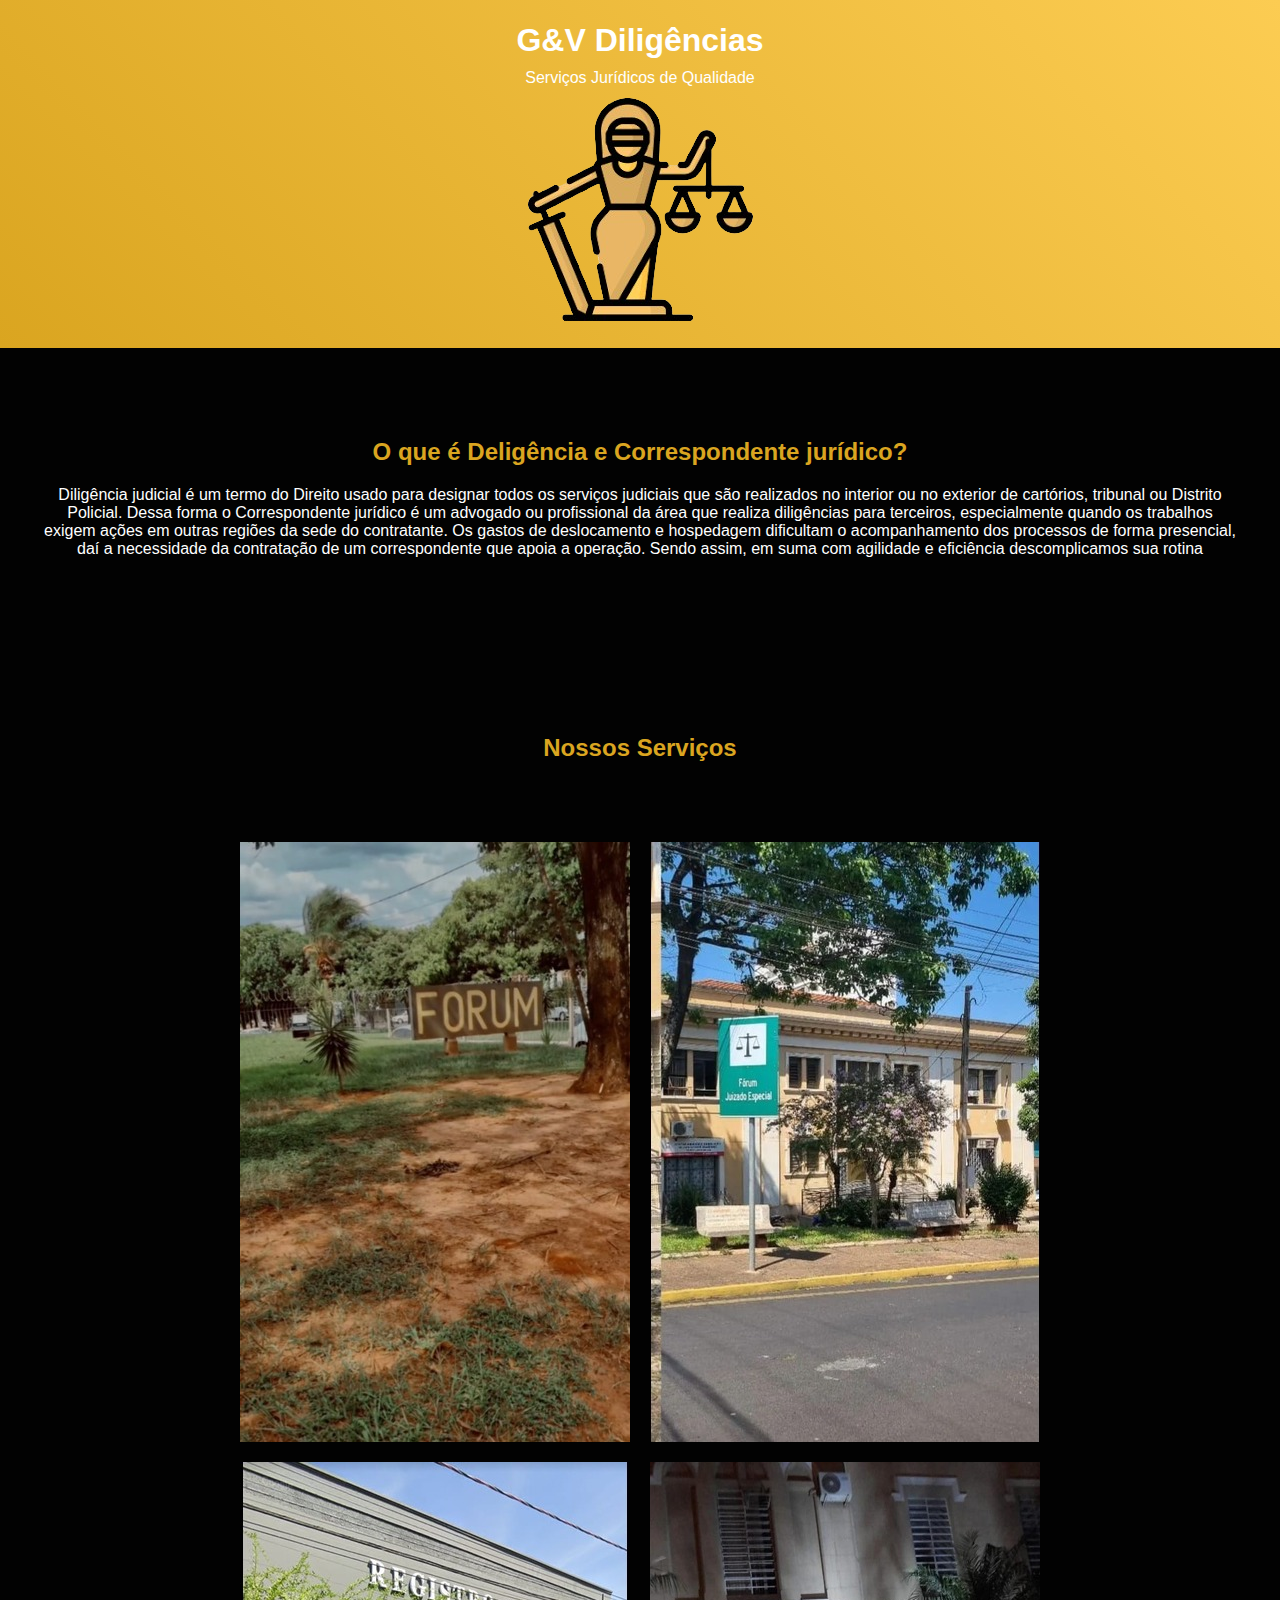
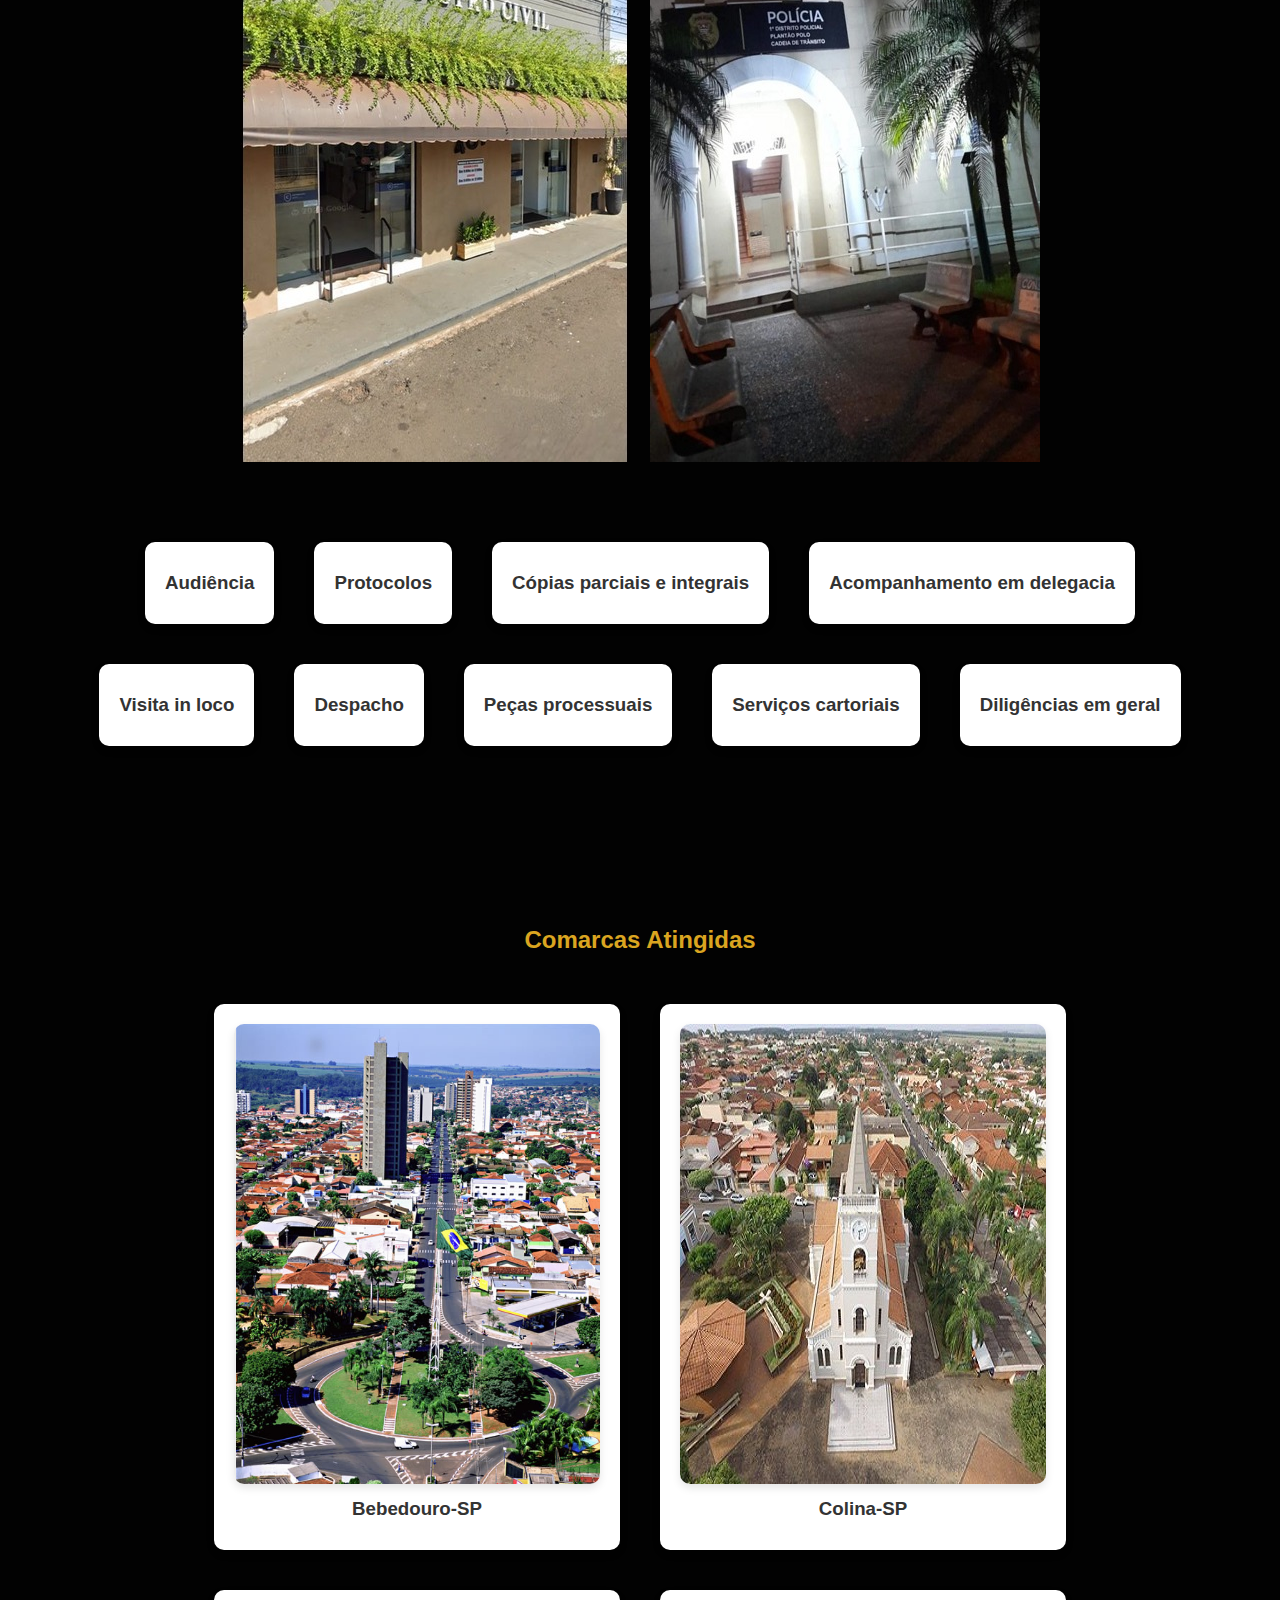
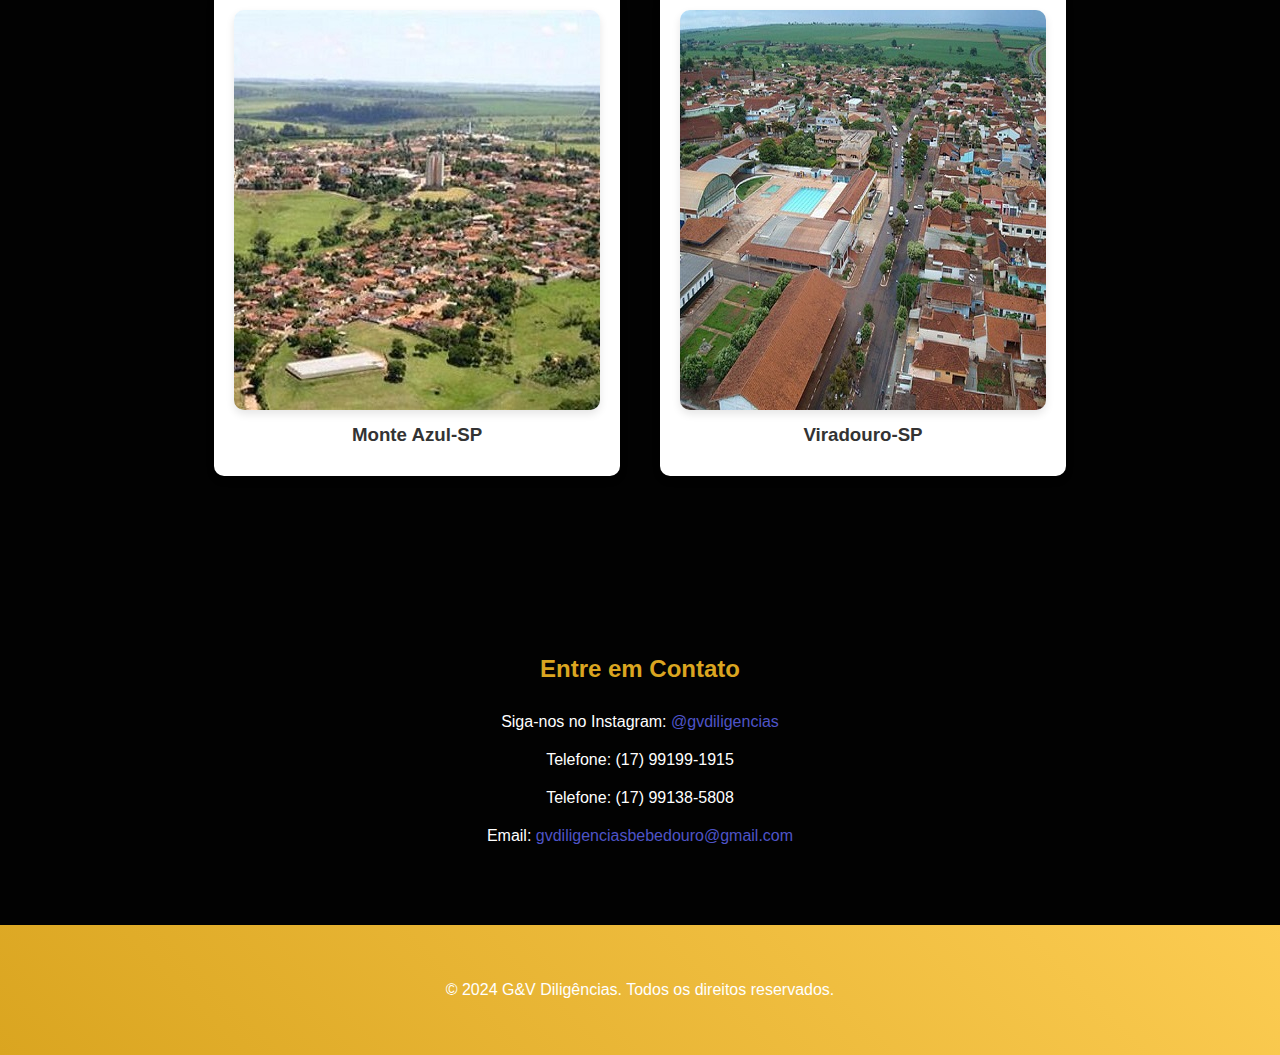
<file: index.html>
<!DOCTYPE html>
<html lang="pt-BR">

<head>
    <meta charset="UTF-8">
    <meta name="viewport" content="width=device-width, initial-scale=1.0">
    <title>G&V Diligências</title>
    <link rel="stylesheet" href="./style.css">
    <link rel="stylesheet" href="https://cdnjs.cloudflare.com/ajax/libs/font-awesome/6.0.0/css/all.min.css"
        integrity="sha512-cLlLVgZBnTf6upzBQ0oJv/3C4a6v4r5Pn0bfky+j31jQiUpLxvgja/qc9s0W8XlEvqHpBfl2ejMT6rYu92MY1w=="
        crossorigin="anonymous" referrerpolicy="no-referrer" />
</head>

<body>

    <header>
        <div class="container">
            <h1>G&V Diligências</h1>
            <p>Serviços Jurídicos de Qualidade</p>
            <img src="./img/images.png" alt="">
        </div>
    </header>

    <section id="sobre">
        <div class="container">
            <h2>O que é Deligência e Correspondente jurídico?</h2>
            <p style="text-align: center; color: white;">Diligência judicial é um termo do Direito usado para designar todos os serviços judiciais que são
                realizados no interior ou no exterior de cartórios, tribunal ou Distrito Policial.
                Dessa forma o Correspondente jurídico é um advogado ou profissional da área que realiza diligências para
                terceiros, especialmente quando os trabalhos exigem ações em outras regiões da sede do contratante.
                Os gastos de deslocamento e hospedagem dificultam o acompanhamento dos processos de forma presencial,
                daí a necessidade da contratação de um correspondente que apoia a operação.
                Sendo assim, em suma com agilidade e eficiência descomplicamos sua rotina</p>
        </div>
    </section>

    <section id="servicos">
        <div class="container">
            <h2>Nossos Serviços</h2>

            <section class="imagens">
                <img src="./img/forum1.jpg" alt="">
                <img src="./img/forum2.jpg" alt="">
                <img src="./img/forum3.jpg" alt="">
                <img src="./img/delegacia.jpg" alt="">
            </section>
            <div class="servicos-lista">
                <div class="servico">
                    <h3>Audiência</h3>
                </div>
                <div class="servico">
                    <h3>Protocolos</h3>
                </div>
                <div class="servico">
                    <h3>Cópias parciais e integrais</h3>
                </div>
                <div class="servico">
                    <h3>Acompanhamento em delegacia</h3>
                </div>
                <div class="servico">
                    <h3>Visita in loco</h3>
                </div>
                <div class="servico">
                    <h3>Despacho</h3>
                </div>
                <div class="servico">
                    <h3>Peças processuais</h3>
                </div>
                <div class="servico">
                    <h3>Serviços cartoriais</h3>
                </div>
                <div class="servico">
                    <h3>Diligências em geral</h3>
                </div>
            </div>
        </div>
    </section>

    <section id="comarcas">
        <div class="container">
            <h2>Comarcas Atingidas</h2>
            <div class="comarcas-lista">
                <div class="comarca">
                    <img src="./img/cidade1.jpg" alt="Cidade 1">
                    <h3>Bebedouro-SP</h3>
                </div>
                <div class="comarca">
                    <img src="./img/cidade2.jpg" alt="Cidade 2">
                    <h3>Colina-SP</h3>
                </div>
                <div class="comarca">
                    <img src="./img/cidade3.jpg" alt="Cidade 3">
                    <h3>Monte Azul-SP</h3>
                </div>
                <div class="comarca">
                    <img src="./img/cidade4.jpg" alt="Cidade 4">
                    <h3>Viradouro-SP</h3>
                </div>
            </div>
        </div>
    </section>


    <section id="contato">
        <div class="container">
            <h2>Entre em Contato</h2>
            <div class="contato-info">
                <p style="color: #fff;">Siga-nos no Instagram: <a href="https://www.instagram.com/gvdiligencias/?igsh=MWxpN3dkcmR1aTRnag"
                        target="_blank">@gvdiligencias</a></p>
                <p style="color: #fff;">Telefone: (17) 99199-1915</p> 
                <p style="color: #fff;">Telefone: (17) 99138-5808</p>
                <p style="color: #fff;">Email: <a href="mailto:gvdiligenciasbebedouro@gmail.com">gvdiligenciasbebedouro@gmail.com</a></p>
            </div>
        </div>
    </section>

    <footer>
        <div class="container">
            <p>&copy; 2024 G&V Diligências. Todos os direitos reservados.</p>
        </div>
    </footer>

</body>

</html>
</file>
<file: style.css>
body {
    font-family: 'Arial', sans-serif;
    margin: 0;
    padding: 0;
    box-sizing: border-box;
    background-color: #020202;
}

.container {
    max-width: 1200px;
    margin: 0 auto;
    padding: 20px;
}

header {
    background: linear-gradient(45deg, #daa520, #fccc52);
    color: #fff;
    text-align: center;
    padding: 2px 0;
}

header h1 {
    margin: 0;
}

header p {
    margin: 10px 0;
}

section {
    padding: 50px 0;
}

section h2 {
    text-align: center;
    color: #daa520;
}

.servicos-lista {
    display: flex;
    flex-wrap: wrap;
    justify-content: center;
}

.imagens{

    display: flex;
    flex-wrap: wrap;
    justify-content: center;

}

.imagens > img{

    border-radius: 10px;
    padding: 10px;

}

.servico {
    text-align: center;
    margin: 20px;
    padding: 20px;
    border-radius: 10px;
    background-color: #fff;
    box-shadow: 0 4px 8px rgba(0, 0, 0, 0.1);
    transition: transform 0.3s ease-in-out;
}

.servico:hover {
    transform: scale(1.05);
}

.servico img {
    max-width: 100%;
    border-radius: 10px;
    box-shadow: 0 4px 8px rgba(0, 0, 0, 0.1);
}

.servico h3 {
    margin: 10px 0;
    color: #333;
}

#comarcas {
    color: #fff;
    padding: 50px 0;
}

#comarcas h2 {
    text-align: center;
    margin-bottom: 30px;
}

.comarcas-lista {
    display: flex;
    flex-wrap: wrap;
    justify-content: center;
}

.comarca {
    text-align: center;
    margin: 20px;
    padding: 20px;
    border-radius: 10px;
    background-color: #fff;
    box-shadow: 0 4px 8px rgba(0, 0, 0, 0.1);
    transition: transform 0.3s ease-in-out;
}

.comarca:hover {
    transform: scale(1.05);
}

.comarca img {
    max-width: 100%;
    border-radius: 10px;
    box-shadow: 0 4px 8px rgba(0, 0, 0, 0.1);
}

.comarca h3 {
    margin: 10px 0;
    color: #333;
}


.contato-info {
    display: flex;
    flex-direction: column;
    align-items: center;
    text-align: center;
}

.contato-info p {
    margin: 10px 0;
    color: #333;
}

form {
    max-width: 400px;
    margin: 20px auto;
}

form label,
form textarea,
form input {
    width: 100%;
    margin-bottom: 10px;
    padding: 10px;
    box-sizing: border-box;
    border: 1px solid #ccc;
    border-radius: 5px;
}

form textarea {
    resize: vertical;
}

form input[type="submit"] {
    background: linear-gradient(45deg, #daa520, #fccc52);
    color: #fff;
    cursor: pointer;
}

form input[type="submit"]:hover {
    background: linear-gradient(45deg, #daa520, #fccc52);
}

a {
    color: #4e54c8;
    text-decoration: none;
}

a:hover {
    text-decoration: underline;
}

footer {
    background: linear-gradient(45deg, #daa520, #fccc52);
    color: #fff;
    text-align: center;
    padding: 20px 0;
    bottom: 0;
    width: 100%;
}
</file>
